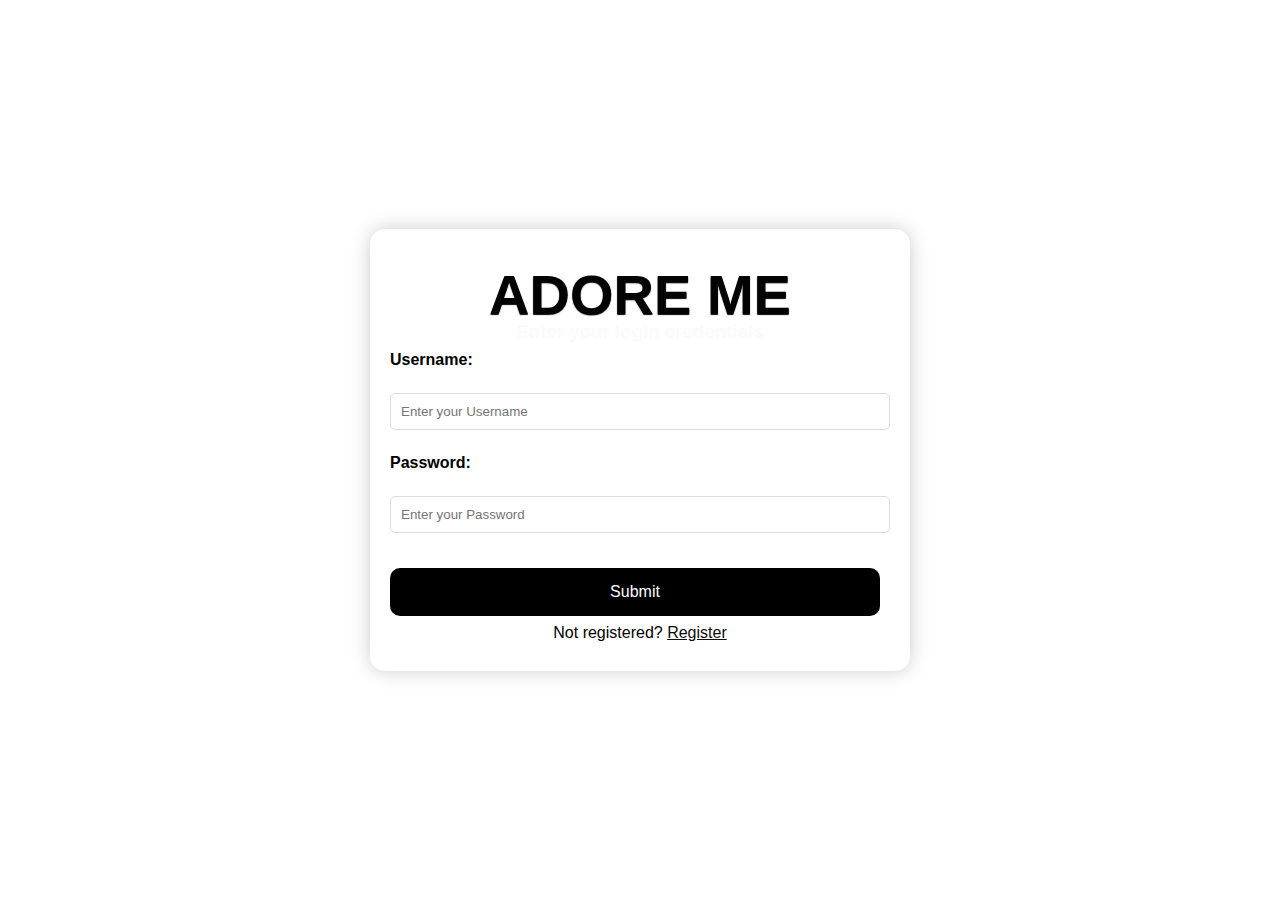
<file: login.html>
<!DOCTYPE html>
<html>

<head>
      <title>Login</title>
      <link rel="stylesheet" href="style.css">
</head>

<body id="page2">
      
      <div class="main">
            <h1>Adore Me</h1>
            <h3>Enter your login credentials</h3>
            <form action="">
                  <label for="first">
                        Username:
                  </label>
                  <input type="text" 
                         id="first" 
                         name="first" 
                         placeholder="Enter your Username" required>

                  <label for="password">
                        Password:
                  </label>
                  <input type="password"
                         id="password" 
                         name="password"
                         placeholder="Enter your Password" required>

                  <div class="wrap">
                        <button type="submit"
                                onclick="solve()">
                              Submit
                        </button>
                  </div>
            </form>
            <p>Not registered?
                  <a href="register.html"
                     style="text-decoration: underline;">
                        Register
                  </a>
            </p>
      </div>
</body>

</html>
</file>
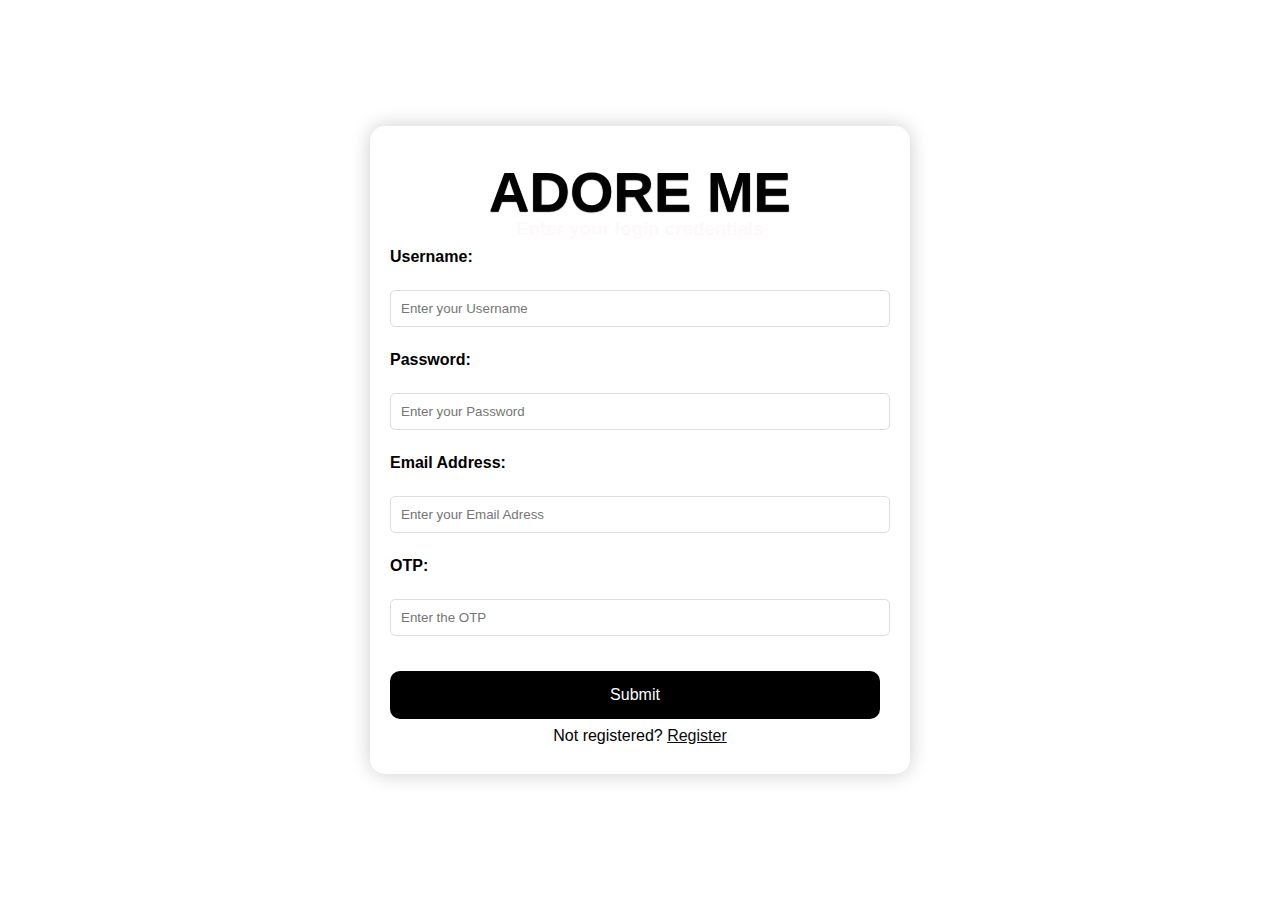
<file: register.html>
<!DOCTYPE html>
<html>

<head>
      <title>Login</title>
      <link rel="stylesheet" href="style.css">
</head>

<body id="page2">
      
      <div class="main">
            <h1>Adore Me</h1>
            <h3>Enter your login credentials</h3>
            <form action="">
                  <label for="first">
                        Username:
                  </label>
                  <input type="text" 
                         id="first" 
                         name="first" 
                         placeholder="Enter your Username" required>

                  <label for="password">
                        Password:
                  </label>
                  <input type="password"
                         id="password" 
                         name="password"
                         placeholder="Enter your Password" required>
                         <label for="second">
                         Email Address:
                      </label>
                      <input type="text"
                             id="second" 
                             name="second"
                             placeholder="Enter your Email Adress" required>
                             <label for="third">
                                OTP:
                             </label>
                             <input type="number"
                                    id="third" 
                                    name="third"
                                    placeholder="Enter the OTP" required>
                  <div class="wrap">
                        <button type="submit"
                                onclick="solve()">
                              Submit
                        </button>
                  </div>
            </form>
            <p>Not registered?
                  <a href="register.html"
                     style="text-decoration: underline;">
                        Register
                  </a>
            </p>
      </div>
</body>

</html>
</file>
<file: style.css>
#page2 {
    display: flex;
    align-items: center;
    justify-content: center;
    font-family: sans-serif;
    line-height: 1;
    min-height: 100vh;
    background: #ffffff;
    flex-direction: column;
    margin: 0;
}

.main {
    background-color: #fff;
    border-radius: 15px;
    box-shadow: 0 0 20px rgba(0, 0, 0, 0.2);
    padding: 10px 20px;
    transition: transform 0.2s;
    width: 500px;
    text-align: center;
}

h1 {
    color: #030303;
}

label {
    display: block;
    width: 100%;
    margin-top: 10px;
    margin-bottom: 5px;
    text-align: left;
    color: rgb(0, 0, 0);
    font-weight: bold;
}


input {
    display: inline;
    width: 100%;
    margin-bottom: 15px;
    padding: 10px;
    box-sizing: border-box;
    border: 1px solid #ddd;
    border-radius: 5px;
}

button {
    padding: 15px;
    border-radius: 10px;
    margin-top: 5px;
    margin-bottom: 5px;
    border: none;
    color: rgb(252, 253, 253);
    cursor: pointer;
    background-color: #000000;
    width: 100%;
    font-size: 16px;
}

.wrap {
    display: flex;
    justify-content: center;
    align-items: center;
}
*{
    margin:0;
    padding:0;
}
img {
    display: block;
    margin-top: 10px; 
    justify-content: center;
    align-items: center;
    margin-left:10px;
  }
ul {
    position: absolute;
    top: 0;
    right: 0;
    margin-top:10px;
  }
ul li,input,button {
    display: flex;
  justify-content: space-between;
  margin-top: 20px;
    display: inline;
    margin-right: 10px;


}
h3{
   color:#fdf9fb;
   align-items:center;

  }
  h2{
    color:#0a0a0a;
   }
footer,article,section,hgroup,nav,figure{
    display: block;
    color:#020202;
}
#page1{
    font-size:0.825em;
    color:#000000;
    background-color:#fefefe;
    font-family:arial,Arial, Helvetica, sans-serif;
}
a,a:visited{
    color:#0c0c0c;
    text-decoration:none; outline:none;
}
a:hover{
    text-decoration:underline;
    }
    a img{
        border:none;
    }
    h1,h2 {
        font-family:"myriad pro","Helvetica Neue",Helvetica,Arial,Sans-Serif; 
        text-shadow:0 1px 1px rgb(7, 7, 7);
        }
        h1{
            font-size:3.5em;
            padding:0.5em 0 0;
            text-transform: uppercase;
        }
        h2{
            font-size:2.2em; font-weight:normal;
            letter-spacing:0.01em; text-transform:uppercase; 
            color:rgb(10, 11, 11)
            
        }
        p{
            line-height:1.5em; padding-bottom:1em;
        }
        .line{
            height:1px;
            background-color: #000000;
            border-bottom: 1px solid #070707;  
            margin: 0.2em 0;
            overflow:hidden;          
        }
        #page{
            width:960px; margin:0 auto; position:relative;
            }
        article{
             background-color:#fcfdfe; margin:3em 0; padding:20px;
             text-shadow:0 2px 0 rgb(253, 253, 253);
        }
        figure{
            border:3px solid #feffff; float:right;
             height:200px; margin-left:15px; overflow:hidden; width:500px;
        }
        figure:hover{
             -moz-box-shadow:0 0 2px #080808;
            -webkit-box-shadow:0 0 2px #050505; box-shadow:0 0 2px #090909;
        }
        figure img{
            margin-left:10px;
        }
        footer{
            margin-bottom:30px;
            text-align:center;
            font-size:0.825em;
        }
        footer p{
            margin: bottom -2.5em;
            position:relative;
        }
        header {
            display: flex;
            align-items: center;
            justify-content: space-between;
            padding: 20px;
          }
          
          .logo {
            margin-right: 20px;
            display: block;
            margin-top: 10px; 
            border-radius:70%;
         }
          
         #imagee{
            margin-left:170px;
            
         }
         #earth{
            margin-right: 190px;
            margin-left:170px;
            justify-content: center;
         }
</file>
